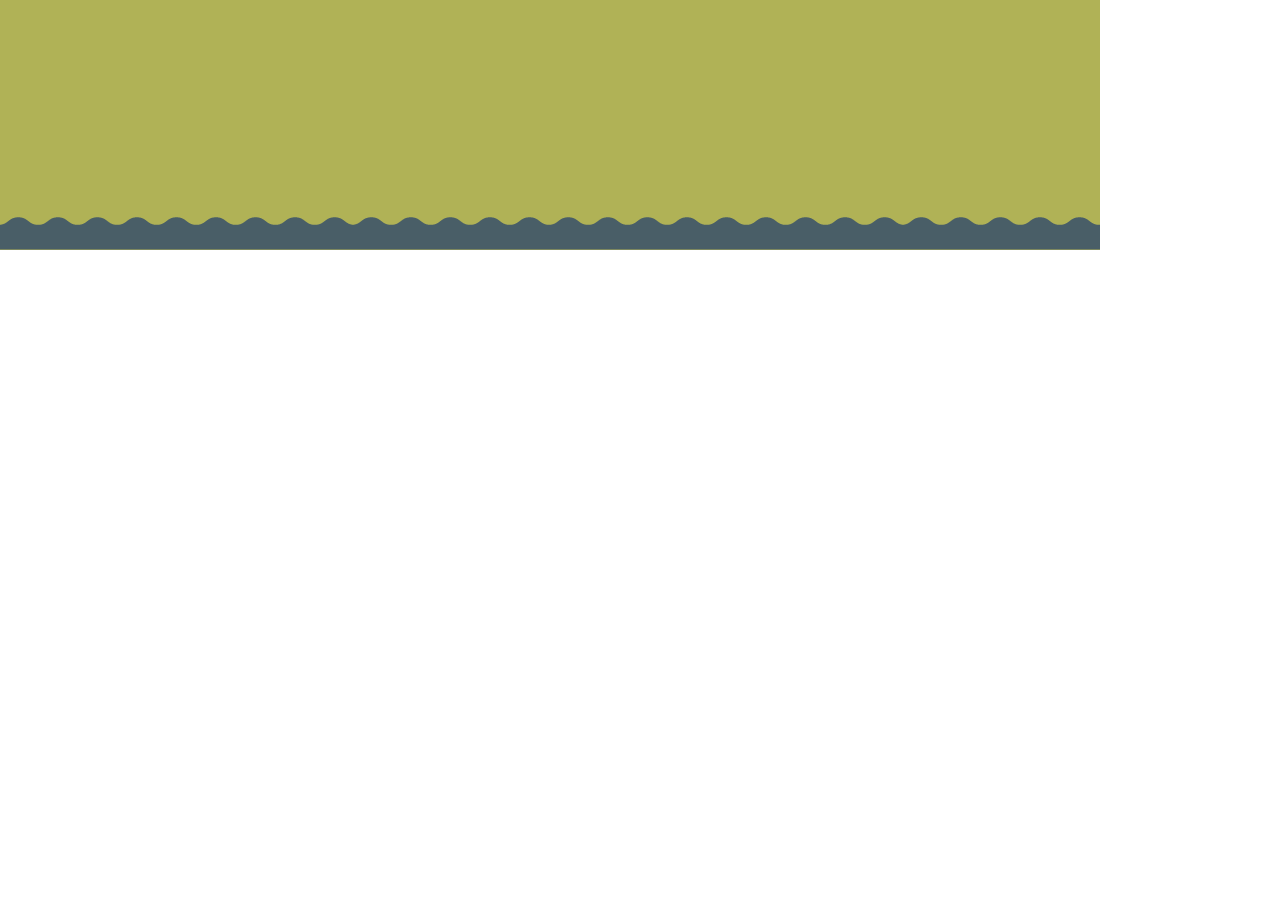
<file: s2m8uf205_mimo/index.html>
<!DOCTYPE html>
<html><head><meta name="GCD" content="YTk3ODQ3ZWZhN2I4NzZmMzBkNTEwYjJla754a2d684fa74db8446ce901e0a085f"/>
  <meta charset="utf-8">
  <meta name="generator" content="Google Web Designer 5.0.3.0130">
  <meta name="template" content="Banner 3.0.0">
  <meta name="environment" content="gwd-genericad">
  <meta name="viewport" content="width=device-width, initial-scale=1.0">
  <style data-exports-type="gwd-page" data-gwd-node="true">.gwd-inactive{visibility:hidden}gwd-page{display:block}</style>
  <style data-exports-type="gwd-pagedeck" data-gwd-node="true">.gwd-pagedeck{position:relative;display:block}.gwd-pagedeck>.gwd-page.transparent{opacity:0}.gwd-pagedeck>.gwd-page{position:absolute;top:0;left:0;-webkit-transition-property:-webkit-transform,opacity;-moz-transition-property:transform,opacity;transition-property:transform,opacity}.gwd-pagedeck>.gwd-page.linear{transition-timing-function:linear}.gwd-pagedeck>.gwd-page.ease-in{transition-timing-function:ease-in}.gwd-pagedeck>.gwd-page.ease-out{transition-timing-function:ease-out}.gwd-pagedeck>.gwd-page.ease{transition-timing-function:ease}.gwd-pagedeck>.gwd-page.ease-in-out{transition-timing-function:ease-in-out}.linear *,.ease-in *,.ease-out *,.ease *,.ease-in-out *{-webkit-transform:translateZ(0);transform:translateZ(0)}</style>
  <style data-exports-type="gwd-image" data-gwd-node="true">gwd-image.scaled-proportionally>div.intermediate-element>img{background-repeat:no-repeat;background-position:center}gwd-image{display:inline-block}gwd-image>div.intermediate-element{width:100%;height:100%}gwd-image>div.intermediate-element>img{display:block;width:100%;height:100%}</style>
  <style type="text/css" id="gwd-lightbox-style">.gwd-lightbox{overflow:hidden}</style>
  <style type="text/css" id="gwd-text-style">p{margin:0px}h1{margin:0px}h2{margin:0px}h3{margin:0px}</style>
  <style type="text/css">html,body{width:100%;height:100%;margin:0px}.gwd-page-container{position:relative;width:100%;height:100%}.gwd-page-content{background-color:transparent;transform:matrix3d(1, 0, 0, 0, 0, 1, 0, 0, 0, 0, 1, 0, 0, 0, 0, 1);-webkit-transform:matrix3d(1, 0, 0, 0, 0, 1, 0, 0, 0, 0, 1, 0, 0, 0, 0, 1);-moz-transform:matrix3d(1, 0, 0, 0, 0, 1, 0, 0, 0, 0, 1, 0, 0, 0, 0, 1);perspective:1400px;-webkit-perspective:1400px;-moz-perspective:1400px;transform-style:preserve-3d;-webkit-transform-style:preserve-3d;-moz-transform-style:preserve-3d;position:absolute}.gwd-page-wrapper{background-color:#fff;position:absolute;transform:translateZ(0);-webkit-transform:translateZ(0);-moz-transform:translateZ(0)}.gwd-page-size{width:1100px;height:250px;margin: 0 auto}.gwd-page-ytue{background-image:none;background-color:#b0b256}.gwd-image-15q3{position:absolute;top:80px;left:537px;width:223px;height:92px}.gwd-image-wi2z{position:absolute;height:33px;left:0px;top:217px;width:550px}.gwd-image-16sq{position:absolute;width:550px;height:33px;left:550px;top:217px}.gwd-div-v2k8{position:absolute;left:-261px;top:124px}.gwd-play-animation [data-gwd-group="rodagirant"] .gwd-gen-u3emgwdanimation{animation:gwd-gen-u3emgwdanimation_gwd-keyframes 1s linear 0s infinite normal forwards;-webkit-animation:gwd-gen-u3emgwdanimation_gwd-keyframes 1s linear 0s infinite normal forwards;-moz-animation:gwd-gen-u3emgwdanimation_gwd-keyframes 1s linear 0s infinite normal forwards}[data-gwd-group="rodagirant"] .gwd-grp-1vew.gwd-image-8tn6{position:absolute;width:40px;height:40px;transform:rotateZ(0deg);-webkit-transform:rotateZ(0deg);-moz-transform:rotateZ(0deg);transform-style:preserve-3d;-webkit-transform-style:preserve-3d;-moz-transform-style:preserve-3d;left:0px;top:0px}[data-gwd-group="rodagirant"]{width:40px;height:40px}@keyframes gwd-gen-u3emgwdanimation_gwd-keyframes{0%{left:0px;top:0px;transform:rotateZ(0deg);-webkit-transform:rotateZ(0deg);-moz-transform:rotateZ(0deg);animation-timing-function:linear;-webkit-animation-timing-function:linear;-moz-animation-timing-function:linear}100%{left:0px;top:0px;transform:rotateZ(360deg);-webkit-transform:rotateZ(360deg);-moz-transform:rotateZ(360deg);animation-timing-function:linear;-webkit-animation-timing-function:linear;-moz-animation-timing-function:linear}}@-webkit-keyframes gwd-gen-u3emgwdanimation_gwd-keyframes{0%{left:0px;top:0px;-webkit-transform:rotateZ(0deg);-webkit-animation-timing-function:linear}100%{left:0px;top:0px;-webkit-transform:rotateZ(360deg);-webkit-animation-timing-function:linear}}@-moz-keyframes gwd-gen-u3emgwdanimation_gwd-keyframes{0%{left:0px;top:0px;-moz-transform:rotateZ(0deg);-moz-animation-timing-function:linear}100%{left:0px;top:0px;-moz-transform:rotateZ(360deg);-moz-animation-timing-function:linear}}[data-gwd-group="coxeblau"] .gwd-grp-nn2e.gwd-image-17pt{position:absolute;width:222px;height:93px;left:0px;top:0px}[data-gwd-group="coxeblau"] .gwd-grp-nn2e.gwd-div-1274{position:absolute;left:31px;top:53px}[data-gwd-group="coxeblau"] .gwd-grp-nn2e.gwd-div-85xh{position:absolute;left:166px;top:53px}[data-gwd-group="coxeblau"]{width:222px;height:93px}@keyframes gwd-gen-7fq8gwdanimation_gwd-keyframes{0%{left:-261px;top:124px;animation-timing-function:linear;-webkit-animation-timing-function:linear;-moz-animation-timing-function:linear}100%{left:1097px;top:124px;animation-timing-function:linear;-webkit-animation-timing-function:linear;-moz-animation-timing-function:linear}}@-webkit-keyframes gwd-gen-7fq8gwdanimation_gwd-keyframes{0%{left:-261px;top:124px;-webkit-animation-timing-function:linear}100%{left:1097px;top:124px;-webkit-animation-timing-function:linear}}@-moz-keyframes gwd-gen-7fq8gwdanimation_gwd-keyframes{0%{left:-261px;top:124px;-moz-animation-timing-function:linear}100%{left:1097px;top:124px;-moz-animation-timing-function:linear}}#page1.gwd-play-animation .gwd-gen-7fq8gwdanimation{animation:gwd-gen-7fq8gwdanimation_gwd-keyframes 3.1s linear 0s infinite normal forwards;-webkit-animation:gwd-gen-7fq8gwdanimation_gwd-keyframes 3.1s linear 0s infinite normal forwards;-moz-animation:gwd-gen-7fq8gwdanimation_gwd-keyframes 3.1s linear 0s infinite normal forwards}.gwd-div-rkm2{position:absolute;top:124px;left:-965px}@keyframes gwd-gen-om55gwdanimation_gwd-keyframes{0%{opacity:1;animation-timing-function:step-end;-webkit-animation-timing-function:step-end;-moz-animation-timing-function:step-end}50%{opacity:0;animation-timing-function:step-end;-webkit-animation-timing-function:step-end;-moz-animation-timing-function:step-end}100%{opacity:1;animation-timing-function:linear;-webkit-animation-timing-function:linear;-moz-animation-timing-function:linear}}@-webkit-keyframes gwd-gen-om55gwdanimation_gwd-keyframes{0%{opacity:1;-webkit-animation-timing-function:step-end}50%{opacity:0;-webkit-animation-timing-function:step-end}100%{opacity:1;-webkit-animation-timing-function:linear}}@-moz-keyframes gwd-gen-om55gwdanimation_gwd-keyframes{0%{opacity:1;-moz-animation-timing-function:step-end}50%{opacity:0;-moz-animation-timing-function:step-end}100%{opacity:1;-moz-animation-timing-function:linear}}.gwd-play-animation [data-gwd-group="intermitent"] .gwd-gen-om55gwdanimation{animation:gwd-gen-om55gwdanimation_gwd-keyframes 1s linear 0s infinite normal forwards;-webkit-animation:gwd-gen-om55gwdanimation_gwd-keyframes 1s linear 0s infinite normal forwards;-moz-animation:gwd-gen-om55gwdanimation_gwd-keyframes 1s linear 0s infinite normal forwards}[data-gwd-group="intermitent"] .gwd-grp-2oyz.gwd-image-1t2q{position:absolute;width:13px;height:15px;opacity:1;left:0px;top:0px}[data-gwd-group="intermitent"]{width:13px;height:15px}[data-gwd-group="cotxerosa"] .gwd-grp-1kk8.gwd-image-fs4w{position:absolute;width:223px;height:92px;left:0px;top:0px}[data-gwd-group="cotxerosa"] .gwd-grp-1kk8.gwd-div-11fk{position:absolute;left:33px;top:52px}[data-gwd-group="cotxerosa"] .gwd-grp-1kk8.gwd-div-lx3h{position:absolute;left:167px;top:52px}[data-gwd-group="cotxerosa"] .gwd-grp-1kk8.gwd-div-196d{position:absolute;left:209px;top:30px}[data-gwd-group="cotxerosa"]{width:222.999px;height:91.9996px}@keyframes gwd-gen-1y8igwdanimation_gwd-keyframes{0%{left:-965px;top:124px;animation-timing-function:linear;-webkit-animation-timing-function:linear;-moz-animation-timing-function:linear}100%{left:1598px;top:124px;animation-timing-function:linear;-webkit-animation-timing-function:linear;-moz-animation-timing-function:linear}}@-webkit-keyframes gwd-gen-1y8igwdanimation_gwd-keyframes{0%{left:-965px;top:124px;-webkit-animation-timing-function:linear}100%{left:1598px;top:124px;-webkit-animation-timing-function:linear}}@-moz-keyframes gwd-gen-1y8igwdanimation_gwd-keyframes{0%{left:-965px;top:124px;-moz-animation-timing-function:linear}100%{left:1598px;top:124px;-moz-animation-timing-function:linear}}#page1.gwd-play-animation .gwd-gen-1y8igwdanimation{animation:gwd-gen-1y8igwdanimation_gwd-keyframes 3.1s linear 0s infinite normal forwards;-webkit-animation:gwd-gen-1y8igwdanimation_gwd-keyframes 3.1s linear 0s infinite normal forwards;-moz-animation:gwd-gen-1y8igwdanimation_gwd-keyframes 3.1s linear 0s infinite normal forwards}</style>
  <script data-source="googbase_min.js" data-version="4" data-exports-type="googbase">(function(){(window.goog=window.goog||{}).inherits=function(a,d){function b(){}b.prototype=d.prototype;a.b=d.prototype;a.prototype=new b;a.prototype.constructor=a;a.a=function(a,b,f){for(var e=Array(arguments.length-2),c=2;c<arguments.length;c++)e[c-2]=arguments[c];return d.prototype[b].apply(a,e)}};}).call(this);
</script>
  <script data-source="gwd_webcomponents_min.js" data-version="6" data-exports-type="gwd_webcomponents">"undefined"==typeof document.register&&(document.register=function(a){return document.registerElement.apply(document,arguments)});document.createElement||(document.createElement=document.constructor.prototype.createElement,document.createElementNS=document.constructor.prototype.createElementNS);
/**
 * @license
 * Copyright (c) 2014 The Polymer Project Authors. All rights reserved.
 * This code may only be used under the BSD style license found at http://polymer.github.io/LICENSE.txt
 * The complete set of authors may be found at http://polymer.github.io/AUTHORS.txt
 * The complete set of contributors may be found at http://polymer.github.io/CONTRIBUTORS.txt
 * Code distributed by Google as part of the polymer project is also
 * subject to an additional IP rights grant found at http://polymer.github.io/PATENTS.txt
 */
// @version 0.7.24-5b70476
"undefined"==typeof WeakMap&&!function(){var e=Object.defineProperty,t=Date.now()%1e9,n=function(){this.name="__st"+(1e9*Math.random()>>>0)+(t++ +"__")};n.prototype={set:function(t,n){var o=t[this.name];return o&&o[0]===t?o[1]=n:e(t,this.name,{value:[t,n],writable:!0}),this},get:function(e){var t;return(t=e[this.name])&&t[0]===e?t[1]:void 0},"delete":function(e){var t=e[this.name];return!(!t||t[0]!==e)&&(t[0]=t[1]=void 0,!0)},has:function(e){var t=e[this.name];return!!t&&t[0]===e}},window.WeakMap=n}(),function(e){function t(e){E.push(e),b||(b=!0,m(o))}function n(e){return window.ShadowDOMPolyfill&&window.ShadowDOMPolyfill.wrapIfNeeded(e)||e}function o(){b=!1;var e=E;E=[],e.sort(function(e,t){return e.uid_-t.uid_});var t=!1;e.forEach(function(e){var n=e.takeRecords();r(e),n.length&&(e.callback_(n,e),t=!0)}),t&&o()}function r(e){e.nodes_.forEach(function(t){var n=v.get(t);n&&n.forEach(function(t){t.observer===e&&t.removeTransientObservers()})})}function i(e,t){for(var n=e;n;n=n.parentNode){var o=v.get(n);if(o)for(var r=0;r<o.length;r++){var i=o[r],a=i.options;if(n===e||a.subtree){var d=t(a);d&&i.enqueue(d)}}}}function a(e){this.callback_=e,this.nodes_=[],this.records_=[],this.uid_=++_}function d(e,t){this.type=e,this.target=t,this.addedNodes=[],this.removedNodes=[],this.previousSibling=null,this.nextSibling=null,this.attributeName=null,this.attributeNamespace=null,this.oldValue=null}function s(e){var t=new d(e.type,e.target);return t.addedNodes=e.addedNodes.slice(),t.removedNodes=e.removedNodes.slice(),t.previousSibling=e.previousSibling,t.nextSibling=e.nextSibling,t.attributeName=e.attributeName,t.attributeNamespace=e.attributeNamespace,t.oldValue=e.oldValue,t}function u(e,t){return y=new d(e,t)}function c(e){return N?N:(N=s(y),N.oldValue=e,N)}function l(){y=N=void 0}function f(e){return e===N||e===y}function p(e,t){return e===t?e:N&&f(e)?N:null}function w(e,t,n){this.observer=e,this.target=t,this.options=n,this.transientObservedNodes=[]}if(!e.JsMutationObserver){var m,v=new WeakMap;if(/Trident|Edge/.test(navigator.userAgent))m=setTimeout;else if(window.setImmediate)m=window.setImmediate;else{var h=[],g=String(Math.random());window.addEventListener("message",function(e){if(e.data===g){var t=h;h=[],t.forEach(function(e){e()})}}),m=function(e){h.push(e),window.postMessage(g,"*")}}var b=!1,E=[],_=0;a.prototype={observe:function(e,t){if(e=n(e),!t.childList&&!t.attributes&&!t.characterData||t.attributeOldValue&&!t.attributes||t.attributeFilter&&t.attributeFilter.length&&!t.attributes||t.characterDataOldValue&&!t.characterData)throw new SyntaxError;var o=v.get(e);o||v.set(e,o=[]);for(var r,i=0;i<o.length;i++)if(o[i].observer===this){r=o[i],r.removeListeners(),r.options=t;break}r||(r=new w(this,e,t),o.push(r),this.nodes_.push(e)),r.addListeners()},disconnect:function(){this.nodes_.forEach(function(e){for(var t=v.get(e),n=0;n<t.length;n++){var o=t[n];if(o.observer===this){o.removeListeners(),t.splice(n,1);break}}},this),this.records_=[]},takeRecords:function(){var e=this.records_;return this.records_=[],e}};var y,N;w.prototype={enqueue:function(e){var n=this.observer.records_,o=n.length;if(n.length>0){var r=n[o-1],i=p(r,e);if(i)return void(n[o-1]=i)}else t(this.observer);n[o]=e},addListeners:function(){this.addListeners_(this.target)},addListeners_:function(e){var t=this.options;t.attributes&&e.addEventListener("DOMAttrModified",this,!0),t.characterData&&e.addEventListener("DOMCharacterDataModified",this,!0),t.childList&&e.addEventListener("DOMNodeInserted",this,!0),(t.childList||t.subtree)&&e.addEventListener("DOMNodeRemoved",this,!0)},removeListeners:function(){this.removeListeners_(this.target)},removeListeners_:function(e){var t=this.options;t.attributes&&e.removeEventListener("DOMAttrModified",this,!0),t.characterData&&e.removeEventListener("DOMCharacterDataModified",this,!0),t.childList&&e.removeEventListener("DOMNodeInserted",this,!0),(t.childList||t.subtree)&&e.removeEventListener("DOMNodeRemoved",this,!0)},addTransientObserver:function(e){if(e!==this.target){this.addListeners_(e),this.transientObservedNodes.push(e);var t=v.get(e);t||v.set(e,t=[]),t.push(this)}},removeTransientObservers:function(){var e=this.transientObservedNodes;this.transientObservedNodes=[],e.forEach(function(e){this.removeListeners_(e);for(var t=v.get(e),n=0;n<t.length;n++)if(t[n]===this){t.splice(n,1);break}},this)},handleEvent:function(e){switch(e.stopImmediatePropagation(),e.type){case"DOMAttrModified":var t=e.attrName,n=e.relatedNode.namespaceURI,o=e.target,r=new u("attributes",o);r.attributeName=t,r.attributeNamespace=n;var a=e.attrChange===MutationEvent.ADDITION?null:e.prevValue;i(o,function(e){if(e.attributes&&(!e.attributeFilter||!e.attributeFilter.length||e.attributeFilter.indexOf(t)!==-1||e.attributeFilter.indexOf(n)!==-1))return e.attributeOldValue?c(a):r});break;case"DOMCharacterDataModified":var o=e.target,r=u("characterData",o),a=e.prevValue;i(o,function(e){if(e.characterData)return e.characterDataOldValue?c(a):r});break;case"DOMNodeRemoved":this.addTransientObserver(e.target);case"DOMNodeInserted":var d,s,f=e.target;"DOMNodeInserted"===e.type?(d=[f],s=[]):(d=[],s=[f]);var p=f.previousSibling,w=f.nextSibling,r=u("childList",e.target.parentNode);r.addedNodes=d,r.removedNodes=s,r.previousSibling=p,r.nextSibling=w,i(e.relatedNode,function(e){if(e.childList)return r})}l()}},e.JsMutationObserver=a,e.MutationObserver||(e.MutationObserver=a,a._isPolyfilled=!0)}}(self),function(e){"use strict";if(!window.performance||!window.performance.now){var t=Date.now();window.performance={now:function(){return Date.now()-t}}}window.requestAnimationFrame||(window.requestAnimationFrame=function(){var e=window.webkitRequestAnimationFrame||window.mozRequestAnimationFrame;return e?function(t){return e(function(){t(performance.now())})}:function(e){return window.setTimeout(e,1e3/60)}}()),window.cancelAnimationFrame||(window.cancelAnimationFrame=function(){return window.webkitCancelAnimationFrame||window.mozCancelAnimationFrame||function(e){clearTimeout(e)}}());var n=function(){var e=document.createEvent("Event");return e.initEvent("foo",!0,!0),e.preventDefault(),e.defaultPrevented}();if(!n){var o=Event.prototype.preventDefault;Event.prototype.preventDefault=function(){this.cancelable&&(o.call(this),Object.defineProperty(this,"defaultPrevented",{get:function(){return!0},configurable:!0}))}}var r=/Trident/.test(navigator.userAgent);if((!window.CustomEvent||r&&"function"!=typeof window.CustomEvent)&&(window.CustomEvent=function(e,t){t=t||{};var n=document.createEvent("CustomEvent");return n.initCustomEvent(e,Boolean(t.bubbles),Boolean(t.cancelable),t.detail),n},window.CustomEvent.prototype=window.Event.prototype),!window.Event||r&&"function"!=typeof window.Event){var i=window.Event;window.Event=function(e,t){t=t||{};var n=document.createEvent("Event");return n.initEvent(e,Boolean(t.bubbles),Boolean(t.cancelable)),n},window.Event.prototype=i.prototype}}(window.WebComponents),window.CustomElements=window.CustomElements||{flags:{}},function(e){var t=e.flags,n=[],o=function(e){n.push(e)},r=function(){n.forEach(function(t){t(e)})};e.addModule=o,e.initializeModules=r,e.hasNative=Boolean(document.registerElement),e.isIE=/Trident/.test(navigator.userAgent),e.useNative=!t.register&&e.hasNative&&!window.ShadowDOMPolyfill&&(!window.HTMLImports||window.HTMLImports.useNative)}(window.CustomElements),window.CustomElements.addModule(function(e){function t(e,t){n(e,function(e){return!!t(e)||void o(e,t)}),o(e,t)}function n(e,t,o){var r=e.firstElementChild;if(!r)for(r=e.firstChild;r&&r.nodeType!==Node.ELEMENT_NODE;)r=r.nextSibling;for(;r;)t(r,o)!==!0&&n(r,t,o),r=r.nextElementSibling;return null}function o(e,n){for(var o=e.shadowRoot;o;)t(o,n),o=o.olderShadowRoot}function r(e,t){i(e,t,[])}function i(e,t,n){if(e=window.wrap(e),!(n.indexOf(e)>=0)){n.push(e);for(var o,r=e.querySelectorAll("link[rel="+a+"]"),d=0,s=r.length;d<s&&(o=r[d]);d++)o["import"]&&i(o["import"],t,n);t(e)}}var a=window.HTMLImports?window.HTMLImports.IMPORT_LINK_TYPE:"none";e.forDocumentTree=r,e.forSubtree=t}),window.CustomElements.addModule(function(e){function t(e,t){return n(e,t)||o(e,t)}function n(t,n){return!!e.upgrade(t,n)||void(n&&a(t))}function o(e,t){b(e,function(e){if(n(e,t))return!0})}function r(e){N.push(e),y||(y=!0,setTimeout(i))}function i(){y=!1;for(var e,t=N,n=0,o=t.length;n<o&&(e=t[n]);n++)e();N=[]}function a(e){_?r(function(){d(e)}):d(e)}function d(e){e.__upgraded__&&!e.__attached&&(e.__attached=!0,e.attachedCallback&&e.attachedCallback())}function s(e){u(e),b(e,function(e){u(e)})}function u(e){_?r(function(){c(e)}):c(e)}function c(e){e.__upgraded__&&e.__attached&&(e.__attached=!1,e.detachedCallback&&e.detachedCallback())}function l(e){for(var t=e,n=window.wrap(document);t;){if(t==n)return!0;t=t.parentNode||t.nodeType===Node.DOCUMENT_FRAGMENT_NODE&&t.host}}function f(e){if(e.shadowRoot&&!e.shadowRoot.__watched){g.dom&&console.log("watching shadow-root for: ",e.localName);for(var t=e.shadowRoot;t;)m(t),t=t.olderShadowRoot}}function p(e,n){if(g.dom){var o=n[0];if(o&&"childList"===o.type&&o.addedNodes&&o.addedNodes){for(var r=o.addedNodes[0];r&&r!==document&&!r.host;)r=r.parentNode;var i=r&&(r.URL||r._URL||r.host&&r.host.localName)||"";i=i.split("/?").shift().split("/").pop()}console.group("mutations (%d) [%s]",n.length,i||"")}var a=l(e);n.forEach(function(e){"childList"===e.type&&(M(e.addedNodes,function(e){e.localName&&t(e,a)}),M(e.removedNodes,function(e){e.localName&&s(e)}))}),g.dom&&console.groupEnd()}function w(e){for(e=window.wrap(e),e||(e=window.wrap(document));e.parentNode;)e=e.parentNode;var t=e.__observer;t&&(p(e,t.takeRecords()),i())}function m(e){if(!e.__observer){var t=new MutationObserver(p.bind(this,e));t.observe(e,{childList:!0,subtree:!0}),e.__observer=t}}function v(e){e=window.wrap(e),g.dom&&console.group("upgradeDocument: ",e.baseURI.split("/").pop());var n=e===window.wrap(document);t(e,n),m(e),g.dom&&console.groupEnd()}function h(e){E(e,v)}var g=e.flags,b=e.forSubtree,E=e.forDocumentTree,_=window.MutationObserver._isPolyfilled&&g["throttle-attached"];e.hasPolyfillMutations=_,e.hasThrottledAttached=_;var y=!1,N=[],M=Array.prototype.forEach.call.bind(Array.prototype.forEach),O=Element.prototype.createShadowRoot;O&&(Element.prototype.createShadowRoot=function(){var e=O.call(this);return window.CustomElements.watchShadow(this),e}),e.watchShadow=f,e.upgradeDocumentTree=h,e.upgradeDocument=v,e.upgradeSubtree=o,e.upgradeAll=t,e.attached=a,e.takeRecords=w}),window.CustomElements.addModule(function(e){function t(t,o){if("template"===t.localName&&window.HTMLTemplateElement&&HTMLTemplateElement.decorate&&HTMLTemplateElement.decorate(t),!t.__upgraded__&&t.nodeType===Node.ELEMENT_NODE){var r=t.getAttribute("is"),i=e.getRegisteredDefinition(t.localName)||e.getRegisteredDefinition(r);if(i&&(r&&i.tag==t.localName||!r&&!i["extends"]))return n(t,i,o)}}function n(t,n,r){return a.upgrade&&console.group("upgrade:",t.localName),n.is&&t.setAttribute("is",n.is),o(t,n),t.__upgraded__=!0,i(t),r&&e.attached(t),e.upgradeSubtree(t,r),a.upgrade&&console.groupEnd(),t}function o(e,t){Object.__proto__?e.__proto__=t.prototype:(r(e,t.prototype,t["native"]),e.__proto__=t.prototype)}function r(e,t,n){for(var o={},r=t;r!==n&&r!==HTMLElement.prototype;){for(var i,a=Object.getOwnPropertyNames(r),d=0;i=a[d];d++)o[i]||(Object.defineProperty(e,i,Object.getOwnPropertyDescriptor(r,i)),o[i]=1);r=Object.getPrototypeOf(r)}}function i(e){e.createdCallback&&e.createdCallback()}var a=e.flags;e.upgrade=t,e.upgradeWithDefinition=n,e.implementPrototype=o}),window.CustomElements.addModule(function(e){function t(t,o){var s=o||{};if(!t)throw new Error("document.registerElement: first argument `name` must not be empty");if(t.indexOf("-")<0)throw new Error("document.registerElement: first argument ('name') must contain a dash ('-'). Argument provided was '"+String(t)+"'.");if(r(t))throw new Error("Failed to execute 'registerElement' on 'Document': Registration failed for type '"+String(t)+"'. The type name is invalid.");if(u(t))throw new Error("DuplicateDefinitionError: a type with name '"+String(t)+"' is already registered");return s.prototype||(s.prototype=Object.create(HTMLElement.prototype)),s.__name=t.toLowerCase(),s["extends"]&&(s["extends"]=s["extends"].toLowerCase()),s.lifecycle=s.lifecycle||{},s.ancestry=i(s["extends"]),a(s),d(s),n(s.prototype),c(s.__name,s),s.ctor=l(s),s.ctor.prototype=s.prototype,s.prototype.constructor=s.ctor,e.ready&&v(document),s.ctor}function n(e){if(!e.setAttribute._polyfilled){var t=e.setAttribute;e.setAttribute=function(e,n){o.call(this,e,n,t)};var n=e.removeAttribute;e.removeAttribute=function(e){o.call(this,e,null,n)},e.setAttribute._polyfilled=!0}}function o(e,t,n){e=e.toLowerCase();var o=this.getAttribute(e);n.apply(this,arguments);var r=this.getAttribute(e);this.attributeChangedCallback&&r!==o&&this.attributeChangedCallback(e,o,r)}function r(e){for(var t=0;t<_.length;t++)if(e===_[t])return!0}function i(e){var t=u(e);return t?i(t["extends"]).concat([t]):[]}function a(e){for(var t,n=e["extends"],o=0;t=e.ancestry[o];o++)n=t.is&&t.tag;e.tag=n||e.__name,n&&(e.is=e.__name)}function d(e){if(!Object.__proto__){var t=HTMLElement.prototype;if(e.is){var n=document.createElement(e.tag);t=Object.getPrototypeOf(n)}for(var o,r=e.prototype,i=!1;r;)r==t&&(i=!0),o=Object.getPrototypeOf(r),o&&(r.__proto__=o),r=o;i||console.warn(e.tag+" prototype not found in prototype chain for "+e.is),e["native"]=t}}function s(e){return g(M(e.tag),e)}function u(e){if(e)return y[e.toLowerCase()]}function c(e,t){y[e]=t}function l(e){return function(){return s(e)}}function f(e,t,n){return e===N?p(t,n):O(e,t)}function p(e,t){e&&(e=e.toLowerCase()),t&&(t=t.toLowerCase());var n=u(t||e);if(n){if(e==n.tag&&t==n.is)return new n.ctor;if(!t&&!n.is)return new n.ctor}var o;return t?(o=p(e),o.setAttribute("is",t),o):(o=M(e),e.indexOf("-")>=0&&b(o,HTMLElement),o)}function w(e,t){var n=e[t];e[t]=function(){var e=n.apply(this,arguments);return h(e),e}}var m,v=(e.isIE,e.upgradeDocumentTree),h=e.upgradeAll,g=e.upgradeWithDefinition,b=e.implementPrototype,E=e.useNative,_=["annotation-xml","color-profile","font-face","font-face-src","font-face-uri","font-face-format","font-face-name","missing-glyph"],y={},N="http://www.w3.org/1999/xhtml",M=document.createElement.bind(document),O=document.createElementNS.bind(document);m=Object.__proto__||E?function(e,t){return e instanceof t}:function(e,t){if(e instanceof t)return!0;for(var n=e;n;){if(n===t.prototype)return!0;n=n.__proto__}return!1},w(Node.prototype,"cloneNode"),w(document,"importNode"),document.registerElement=t,document.createElement=p,document.createElementNS=f,e.registry=y,e["instanceof"]=m,e.reservedTagList=_,e.getRegisteredDefinition=u,document.register=document.registerElement}),function(e){function t(){i(window.wrap(document)),window.CustomElements.ready=!0;window.requestAnimationFrame||function(e){setTimeout(e,16)};setTimeout(function(){window.CustomElements.readyTime=Date.now(),window.HTMLImports&&(window.CustomElements.elapsed=window.CustomElements.readyTime-window.HTMLImports.readyTime),document.dispatchEvent(new CustomEvent("WebComponentsReady",{bubbles:!0}))})}var n=e.useNative,o=e.initializeModules;e.isIE;if(n){var r=function(){};e.watchShadow=r,e.upgrade=r,e.upgradeAll=r,e.upgradeDocumentTree=r,e.upgradeSubtree=r,e.takeRecords=r,e["instanceof"]=function(e,t){return e instanceof t}}else o();var i=e.upgradeDocumentTree,a=e.upgradeDocument;if(window.wrap||(window.ShadowDOMPolyfill?(window.wrap=window.ShadowDOMPolyfill.wrapIfNeeded,window.unwrap=window.ShadowDOMPolyfill.unwrapIfNeeded):window.wrap=window.unwrap=function(e){return e}),window.HTMLImports&&(window.HTMLImports.__importsParsingHook=function(e){e["import"]&&a(wrap(e["import"]))}),"complete"===document.readyState||e.flags.eager)t();else if("interactive"!==document.readyState||window.attachEvent||window.HTMLImports&&!window.HTMLImports.ready){var d=window.HTMLImports&&!window.HTMLImports.ready?"HTMLImportsLoaded":"DOMContentLoaded";window.addEventListener(d,t)}else t()}(window.CustomElements);</script>
  <script data-source="gwdpage_min.js" data-version="12" data-exports-type="gwd-page">(function(){'use strict';var c;var d=function(a,f){var b=document.createEvent("Event");b.initEvent(a,!0,!0);f.dispatchEvent(b)};var e=function(){};goog.inherits(e,HTMLElement);c=e.prototype;c.createdCallback=function(){this.h=this.i.bind(this);this.a=[];this.g=this.b=this.f=!1;var a=parseInt(this.getAttribute("data-gwd-width"),10)||this.clientWidth;this.j=(parseInt(this.getAttribute("data-gwd-height"),10)||this.clientHeight)>=a;this.c=!1};
c.attachedCallback=function(){this.addEventListener("ready",this.h,!1);setTimeout(function(){this.a=Array.prototype.slice.call(this.querySelectorAll("*")).filter(function(a){return"function"!=typeof a.gwdLoad||"function"!=typeof a.gwdIsLoaded||a.gwdIsLoaded()?!1:!0},this);this.g=!0;0<this.a.length?(this.style.visibility="hidden",this.f=!1):g(this);this.b=!0;d("attached",this)}.bind(this),0)};
c.detachedCallback=function(){this.removeEventListener("ready",this.h,!1);this.classList.remove("gwd-play-animation");d("detached",this)};c.gwdActivate=function(){this.classList.remove("gwd-inactive");Array.prototype.slice.call(this.querySelectorAll("*")).forEach(function(a){"function"==typeof a.gwdActivate&&"function"==typeof a.gwdIsActive&&0==a.gwdIsActive()&&a.gwdActivate()});this.c=!0;this.b?this.b=!1:d("attached",this);d("pageactivated",this)};
c.gwdDeactivate=function(){this.classList.add("gwd-inactive");this.classList.remove("gwd-play-animation");var a=Array.prototype.slice.call(this.querySelectorAll("*"));a.push(this);for(var f=0;f<a.length;f++){var b=a[f];if(b.classList&&(b.classList.remove("gwd-pause-animation"),b.hasAttribute("data-gwd-current-label"))){var h=b.getAttribute("data-gwd-current-label");b.classList.remove(h);b.removeAttribute("data-gwd-current-label")}delete b.gwdGotoCounters;b!=this&&"function"==typeof b.gwdDeactivate&&
"function"==typeof b.gwdIsActive&&1==b.gwdIsActive()&&b.gwdDeactivate()}this.c=!1;d("pagedeactivated",this);d("detached",this)};c.gwdIsActive=function(){return this.c};c.gwdIsLoaded=function(){return this.g&&0==this.a.length};c.gwdLoad=function(){if(this.gwdIsLoaded())g(this);else for(var a=this.a.length-1;0<=a;a--)this.a[a].gwdLoad()};c.i=function(a){a=this.a.indexOf(a.target);0<=a&&(this.a.splice(a,1),0==this.a.length&&g(this))};
var g=function(a){a.style.visibility="";a.f||(d("ready",a),d("pageload",a));a.f=!0};e.prototype.gwdPresent=function(){d("pagepresenting",this);this.classList.add("gwd-play-animation")};e.prototype.isPortrait=function(){return this.j};e.prototype.attributeChangedCallback=function(){};document.registerElement("gwd-page",{prototype:e.prototype});}).call(this);
</script>
  <script data-source="gwdpagedeck_min.js" data-version="11" data-exports-type="gwd-pagedeck">(function(){'use strict';var g;var l=["-ms-","-moz-","-webkit-",""],m=function(a,c){for(var b,d,e=0;e<l.length;++e)b=l[e]+"transition-duration",d=""+c,a.style.setProperty(b,d)};function n(a,c,b,d,e,h,f){this.j=a;this.f=c;this.w=b;a=d||"none";this.l=e="none"===a?0:e||1E3;this.g=h||"linear";this.i=[];if(e){h=f||"top";if(f=this.j){f.classList.add("gwd-page");f.classList.add("center");f="center";if("push"==a)switch(h){case "top":f="top";break;case "bottom":f="bottom";break;case "left":f="left";break;case "right":f="right"}this.i.push(f);"fade"==a&&this.i.push("transparent")}f=this.f;e="center";if("none"!=a&&"fade"!=a)switch(h){case "top":e="bottom";break;case "bottom":e="top";
break;case "left":e="right";break;case "right":e="left"}f.classList.add(e);f.classList.add("gwd-page");"fade"==a&&f.classList.add("transparent")}}n.prototype.start=function(){if(this.l){var a=this.j,c=this.f;p(c,this.J.bind(this));a&&(m(a,this.l+"ms"),a.classList.add(this.g));m(c,this.l+"ms");c.classList.add(this.g);c.setAttribute("gwd-reflow",c.offsetWidth);if(a)for(var b=0;b<this.i.length;++b)a.classList.add(this.i[b]);q(c)}else this.w()};
var r=function(a,c,b,d){b="transform: matrix3d(1,0,0,0,0,1,0,0,0,0,1,0,"+b+","+d+",0,1);";return a+"."+c+"{-webkit-"+b+"-moz-"+b+"-ms-"+b+b+"}"},t="center top bottom left right transparent".split(" "),q=function(a){t.forEach(function(c){a.classList.remove(c)})},p=function(a,c){var b=function(){a.removeEventListener("webkitTransitionEnd",b);a.removeEventListener("transitionend",b);c()};a.addEventListener("webkitTransitionEnd",b);a.addEventListener("transitionend",b)};
n.prototype.J=function(){var a=this.j;a&&(q(a),m(a,0),a.classList.remove(this.g));m(this.f,0);this.f.classList.remove(this.g);this.w()};var u=function(a,c,b){if(b){var d=document.createEvent("CustomEvent");d.initCustomEvent(a,!0,!0,b)}else d=document.createEvent("Event"),d.initEvent(a,!0,!0);c.dispatchEvent(d)},w=function(a,c){var b=function(d){a.removeEventListener("attached",b);c(d)};a.addEventListener("attached",b)};var x=function(){};goog.inherits(x,HTMLElement);x.prototype.createdCallback=function(){window.addEventListener("WebComponentsReady",this.I.bind(this),!1);this.u=this.h.bind(this,"shake");this.v=this.h.bind(this,"tilt");this.s=this.h.bind(this,"rotatetoportrait");this.o=this.h.bind(this,"rotatetolandscape");this.a=[];this.A=this.H.bind(this);this.D=this.F.bind(this);this.c=this.B=null;this.b=-1;this.m=!1;this.classList.add("gwd-pagedeck");Object.defineProperty(this,"currentIndex",{enumerable:!0,get:this.G.bind(this)})};
x.prototype.I=function(){this.a=Array.prototype.slice.call(this.querySelectorAll("gwd-page"));this.a.forEach(function(a){a.classList.add("gwd-page")});for(u("beforepagesdetached",this,{pages:this.a.slice()});this.firstChild;)this.removeChild(this.firstChild);-1==this.b&&void 0!==this.C&&this.goToPage(this.C)};
x.prototype.attachedCallback=function(){if(!this.B){var a=this.id;var c=this.offsetWidth;var b=this.offsetHeight;a=(a&&"#")+a+".gwd-pagedeck > .gwd-page";c=r(a,"center",0,0)+r(a,"top",0,b)+r(a,"bottom",0,-b)+r(a,"left",c,0)+r(a,"right",-c,0);b=document.createElement("style");void 0!==b.cssText?b.cssText=c:(b.type="text/css",b.innerText=c);document.head.appendChild(b);this.B=b}this.addEventListener("pageload",this.A,!1);document.body.addEventListener("shake",this.u,!0);document.body.addEventListener("tilt",
this.v,!0);document.body.addEventListener("rotatetoportrait",this.s,!0);document.body.addEventListener("rotatetolandscape",this.o,!0)};x.prototype.detachedCallback=function(){this.removeEventListener("pageload",this.A,!1);document.body&&(document.body.removeEventListener("shake",this.u,!0),document.body.removeEventListener("tilt",this.v,!0),document.body.removeEventListener("rotatetoportrait",this.s,!0),document.body.removeEventListener("rotatetolandscape",this.o,!0))};
var z=function(a,c,b,d,e,h){if(!(a.b==c||0>c||c>a.a.length-1||a.c)){var f=a.a[a.b],k=a.a[c];a.b=c;a.c=new n(f,k,a.D,b,d,e,h);var v=k.gwdLoad&&!k.gwdIsLoaded();a.m=v;w(k,function(){k.gwdActivate();v?k.gwdLoad():y(this)}.bind(a));a.appendChild(k)}};x.prototype.H=function(a){this.m&&a.target.parentNode==this&&(y(this),this.m=!1)};var y=function(a){u("pagetransitionstart",a);a.c.start()};g=x.prototype;
g.F=function(){if(this.c){var a=this.c.j,c=this.c.f;this.c=null;u("pagetransitionend",this,{outgoingPage:a?a:null,incomingPage:c});a&&a.gwdDeactivate();c.gwdPresent()}};g.findPageIndexByAttributeValue=function(a,c){for(var b=this.a.length,d,e=0;e<b;e++)if(d=this.a[e],"boolean"==typeof c){if(d.hasAttribute(a))return e}else if(d.getAttribute(a)==c)return e;return-1};g.goToNextPage=function(a,c,b,d,e){var h=this.b,f=h+1;f>=this.a.length&&(f=a?0:h);z(this,f,c,b,d,e)};
g.goToPreviousPage=function(a,c,b,d,e){var h=this.b,f=this.a.length,k=h-1;0>k&&(k=a?f-1:h);z(this,k,c,b,d,e)};g.goToPage=function(a,c,b,d,e){this.a.length?(a="number"==typeof a?a:this.findPageIndexByAttributeValue("id",a),0<=a&&z(this,a,c,b,d,e)):this.C=a};g.G=function(){return 0<=this.b?this.b:void 0};g.getPages=function(){return this.a};g.getPage=function(a){if("number"!=typeof a){if(!a)return null;a=this.findPageIndexByAttributeValue("id",a)}return 0>a||a>this.a.length-1?null:this.a[a]};
g.getCurrentPage=function(){return this.getPage(this.b)};g.getDefaultPage=function(){var a=this.getAttribute("default-page");return a?this.getPage(this.findPageIndexByAttributeValue("id",a)):this.getPage(0)};g.getOrientationSpecificPage=function(a,c){c=this.getPage(c);var b=c.getAttribute("alt-orientation-page");if(!b)return c;var d=c.isPortrait();a=1==a;b=this.getPage(b);return a==d?c:b};g.h=function(a,c){if(c.target==document.body){var b=this.getPage(this.b);u(a,b,c.detail)}};
g.getElementById=function(a){for(var c=this.a.length,b=0;b<c;b++){var d=this.a[b].querySelector("#"+a);if(d)return d}return null};g.getElementsBySelector=function(a){for(var c=this.a.length,b=[],d=0;d<c;d++){var e=this.a[d].querySelectorAll(a);e&&(b=b.concat(Array.prototype.slice.call(e)))}return b};g.attributeChangedCallback=function(){};document.registerElement("gwd-pagedeck",{prototype:x.prototype});}).call(this);
</script>
  <script data-source="gwdgenericad_min.js" data-version="5" data-exports-type="gwd-genericad">(function(){'use strict';var b;var d=function(){};goog.inherits(d,HTMLElement);b=d.prototype;b.createdCallback=function(){document.body.style.opacity="0";this.c=this.f.bind(this);this.b=this.a=null};b.attachedCallback=function(){this.a=this.querySelector("gwd-pagedeck")||this.querySelector("[is=gwd-pagedeck]");window.addEventListener("resize",this.c,!1)};b.detachedCallback=function(){window.removeEventListener("resize",this.c,!1)};
b.initAd=function(){document.body.style.opacity="";var a=document.createEvent("Event");a.initEvent("adinitialized",!0,!0);this.dispatchEvent(a);this.goToPage()};b.goToPage=function(a,c,e,f,g){this.a.getPage(this.a.currentIndex);if(a=a?this.a.getPage(a):this.a.getDefaultPage())a=this.a.getOrientationSpecificPage(window.innerHeight>=window.innerWidth?1:2,a.id),c?this.a.goToPage(a.id,c,e,f,g):this.a.goToPage(a.id)};
b.f=function(){var a=window.innerHeight>=window.innerWidth?1:2;this.b!=a&&(this.b=a,(a=this.a.getPage(this.a.currentIndex))&&this.goToPage(a.id))};b.exit=function(a,c,e){window.open(a,"_newtab");c&&this.goToPage(e)};b.attributeChangedCallback=function(){};document.registerElement("gwd-genericad",{prototype:d.prototype});}).call(this);
</script>
  <script data-source="gwdimage_min.js" data-version="12" data-exports-type="gwd-image">(function(){'use strict';var c=function(a){return"gwd-page"==a.tagName.toLowerCase()||"gwd-page"==a.getAttribute("is")},f=function(a){if(c(a))return a;for(;a&&9!=a.nodeType;)if((a=a.parentElement)&&c(a))return a;return null},g=function(a,b,d){var e=e||b;a.hasAttribute(b)?(a=a.getAttribute(b),d.setAttribute(e,a)):d.removeAttribute(e)};var h=["height","width","alt"];var k=function(){};goog.inherits(k,HTMLElement);
k.prototype.createdCallback=function(){for(var a;a=this.firstChild;)this.removeChild(a);this.a=document.createElement("img");this.g=this.h.bind(this);this.b=0;this.c=this.f=-1;Object.defineProperty(this,"nativeElement",{enumerable:!0,get:function(){return this.a}});Object.defineProperty(this,"assetWidth",{enumerable:!0,get:function(){return this.f}});Object.defineProperty(this,"assetHeight",{enumerable:!0,get:function(){return this.c}});Object.defineProperty(this,"naturalWidth",{enumerable:!0,get:function(){return this.a.naturalWidth}});
Object.defineProperty(this,"naturalHeight",{enumerable:!0,get:function(){return this.a.naturalHeight}});Object.defineProperty(this,"height",{enumerable:!0,get:function(){return this.a.height},set:function(a){this.a.height=a}});Object.defineProperty(this,"width",{enumerable:!0,get:function(){return this.a.width},set:function(a){this.a.width=a}});Object.defineProperty(this,"alt",{enumerable:!0,get:function(){return this.a.alt},set:function(a){this.a.alt=a}});Object.defineProperty(this,"src",{enumerable:!0,
get:function(){return this.a.src}});a=document.createElement("div");a.classList.add("intermediate-element");a.appendChild(this.a);this.appendChild(a);if(a=this.getAttribute("src"))this.setAttribute("source",a),this.removeAttribute("src");this.a.addEventListener("load",this.g,!1);this.a.addEventListener("error",this.g,!1);for(a=0;a<h.length;a++)g(this,h[a],this.a)};
k.prototype.attachedCallback=function(){if("function"==typeof this.gwdLoad&&"function"==typeof this.gwdIsLoaded&&!this.gwdIsLoaded()){var a=f(this),b=a&&"function"==typeof a.gwdIsLoaded;(!a||b&&a.gwdIsLoaded())&&this.gwdLoad()}};k.prototype.gwdIsLoaded=function(){return 2==this.b||3==this.b};k.prototype.gwdLoad=function(){this.b=1;this.c=this.f=-1;var a=this.getAttribute("source")||"[data-uri]";this.a.setAttribute("src",a)};
k.prototype.h=function(a){2!=this.b&&(a&&"error"==a.type?(this.b=3,this.c=this.f=-1,this.a.style.backgroundImage=""):(-1!=this.f&&-1!=this.c||!this.getAttribute("source")||(this.f=this.naturalWidth,this.c=this.naturalHeight),this.b=2),l(this),m(this),a=document.createEvent("Event"),a.initEvent("ready",!0,!0),this.dispatchEvent(a))};
var m=function(a){if(2==a.b){var b=a.getAttribute("source"),d=a.getAttribute("scaling")||"stretch";"stretch"==d?(a.classList.remove("scaled-proportionally"),a.a.style.backgroundImage="",a=a.a,b=b||"[data-uri]",b!=a.getAttribute("src")&&a.setAttribute("src",b)):(a.classList.add("scaled-proportionally"),a.a.style.backgroundImage=b?"url("+JSON.stringify(b)+")":"",a.a.style.backgroundSize="none"!=d?d:"auto",b=a.a,"[data-uri]"!=
b.getAttribute("src")&&b.setAttribute("src","[data-uri]"))}},l=function(a){var b=a.getAttribute("alignment")||"center";a.a.style.backgroundPosition=b};k.prototype.attributeChangedCallback=function(a){"source"==a?0!==this.b&&this.gwdLoad():"scaling"==a?m(this):"alignment"==a?l(this):"alt"==a&&g(this,a,this.a)};document.registerElement("gwd-image",{prototype:k.prototype});}).call(this);
</script>

  <script type="text/javascript" gwd-gwdid-version="1.0">(function(){var c;var f=function(a){this.c="";this.a=[];this.b="";a&&("string"==typeof a?this.h(a):this.g(a))};c=f.prototype;c.i=function(a){for(var b=this.c==a.c&&this.b==a.b&&this.a.length==a.a.length,d=0;b&&d<this.a.length;d++)b=this.a[d]==a.a[d];return b};c.u=function(){return""==this.f()};c.clear=function(){this.c="";this.a=[];this.b=""};
c.g=function(a){this.clear();if(!a)return!1;var b=a.getAttribute("data-gwd-group-def")||"",d=b?[]:[a];for(a=a.parentElement;a&&!b;)a.hasAttribute("data-gwd-group")?d.push(a):b=a.getAttribute("data-gwd-group-def"),a=a.parentElement;d=d.reverse();a=!!b;var g=d[0];if(!a&&!g.id)return!1;for(var e=[],m=a?0:1;m<d.length;m++){var n=d[m].getAttribute("data-gwd-grp-id");if(!n)return!1;e.push(n)}this.c=a?"":g.id;this.a=e;this.b=b||"";return!0};
c.h=function(a){this.clear();a=a.split(" ");for(var b=""==a[0],d="",g=[],e=b?1:0;e<a.length;e++)if(a[e])d?g.push(a[e]):d=a[e];else return!1;if(!d)return!1;b?this.b=d:this.c=d;this.a=g;return!0};
c.j=function(a){if(this.b)a=a.querySelector('[data-gwd-group-def="'+this.b+'"]');else if(this.c){if(a=a.getElementById(this.c),!a){var b=document.querySelector("gwd-pagedeck")||document.querySelector("[is=gwd-pagedeck]");b&&"function"==typeof b.getElementById&&(a=b.getElementById(this.c))}}else return null;return h(this,a)};c.l=function(a,b){if(!this.b)return null;for(a=b;a;){var d=a.getAttribute("data-gwd-group");if(d==this.b)break;a=d&&a!=b?null:a.parentElement}return a?h(this,a):null};
c.f=function(){var a="";this.b?a=" "+this.b:this.c&&(a=this.c);for(var b=0;b<this.a.length;b++)a+=" "+this.a[b];return a};c.o=function(){return this.c};c.s=function(){return this.a};c.m=function(){return this.b};var h=function(a,b){for(var d=0;b&&d<a.a.length;d++){for(var g=b.querySelector('[data-gwd-grp-id="'+a.a[d]+'"]'),e=g?g.parentElement:null;g&&e&&e!=b;)e.hasAttribute("data-gwd-group")?g=null:e=e.parentElement;b=g}return b};var k=["gwd","GwdId"],l=this;k[0]in l||"undefined"==typeof l.execScript||l.execScript("var "+k[0]);for(var p;k.length&&(p=k.shift());)k.length||void 0===f?l=l[p]&&l[p]!==Object.prototype[p]?l[p]:l[p]={}:l[p]=f;f.GROUP_REFERENCE_ATTR="data-gwd-group";f.prototype.equals=f.prototype.i;f.prototype.clear=f.prototype.clear;f.prototype.isEmpty=f.prototype.u;f.prototype.setFromElement=f.prototype.g;f.prototype.setFromString=f.prototype.h;f.prototype.getElement=f.prototype.j;
f.prototype.getElementInInstance=f.prototype.l;f.prototype.getString=f.prototype.f;f.prototype.getLeadingId=f.prototype.o;f.prototype.getPseudoIds=f.prototype.s;f.prototype.getGroupName=f.prototype.m;}).call(this);
</script>
</head>

<body>

  <gwd-genericad id="gwd-ad">
    <gwd-pagedeck class="gwd-page-container" id="pagedeck">
      <gwd-page id="page1" class="gwd-page-wrapper gwd-page-size gwd-lightbox gwd-page-ytue" data-gwd-width="1100px" data-gwd-height="250px">
        <div class="gwd-page-content gwd-page-size">
          <gwd-image id="bannerCoche_asphalt" source="img/bannerCoche_asphalt.png" scaling="stretch" class="gwd-image-wi2z"></gwd-image>
          <gwd-image id="bannerCoche_asphalt_1" source="img/bannerCoche_asphalt.png" scaling="stretch" class="gwd-image-16sq"></gwd-image>
          <div data-gwd-group="coxeblau" class="gwd-div-v2k8 gwd-gen-7fq8gwdanimation">
      <gwd-image source="img/bannerCoche_cadillac.png" scaling="stretch" class="gwd-image-17pt gwd-grp-nn2e" data-gwd-grp-id="bannerCoche_cadillac"></gwd-image>
      <div data-gwd-group="rodagirant" class="gwd-div-1274 gwd-grp-nn2e">
      <gwd-image source="img/bannerCoche_wheel.png" scaling="stretch" class="gwd-image-8tn6 gwd-gen-u3emgwdanimation gwd-grp-1vew" data-gwd-grp-id="bannerCoche_wheel"></gwd-image>
    </div>
      <div data-gwd-group="rodagirant" class="gwd-div-85xh gwd-grp-nn2e">
      <gwd-image source="img/bannerCoche_wheel.png" scaling="stretch" class="gwd-image-8tn6 gwd-gen-u3emgwdanimation gwd-grp-1vew" data-gwd-grp-id="bannerCoche_wheel"></gwd-image>
    </div>
    </div>
          <div data-gwd-group="cotxerosa" class="gwd-div-rkm2 gwd-gen-1y8igwdanimation">
      <gwd-image source="img/bannerCoche-06.png" scaling="stretch" class="gwd-image-fs4w gwd-grp-1kk8" data-gwd-grp-id="bannerCoche-06"></gwd-image>
      <div data-gwd-group="rodagirant" class="gwd-div-11fk gwd-grp-1kk8">
      <gwd-image source="img/bannerCoche_wheel.png" scaling="stretch" class="gwd-image-8tn6 gwd-gen-u3emgwdanimation gwd-grp-1vew" data-gwd-grp-id="bannerCoche_wheel"></gwd-image>
    </div>
      <div data-gwd-group="rodagirant" class="gwd-div-lx3h gwd-grp-1kk8">
      <gwd-image source="img/bannerCoche_wheel.png" scaling="stretch" class="gwd-image-8tn6 gwd-gen-u3emgwdanimation gwd-grp-1vew" data-gwd-grp-id="bannerCoche_wheel"></gwd-image>
    </div>
      <div data-gwd-group="intermitent" class="gwd-div-196d gwd-grp-1kk8">
      <gwd-image source="img/bannerCoche_light.png" scaling="stretch" class="gwd-image-1t2q gwd-gen-om55gwdanimation gwd-grp-2oyz" data-gwd-grp-id="bannerCoche_light"></gwd-image>
    </div>
    </div>
        </div>
      </gwd-page>
    </gwd-pagedeck>
  </gwd-genericad>
  <script type="text/javascript" id="gwd-init-code">
    (function() {
      var gwdAd = document.getElementById('gwd-ad');

      /**
       * Handles the DOMContentLoaded event. The DOMContentLoaded event is
       * fired when the document has been completely loaded and parsed.
       */
      function handleDomContentLoaded(event) {

      }

      /**
       * Handles the WebComponentsReady event. This event is fired when all
       * custom elements have been registered and upgraded.
       */
      function handleWebComponentsReady(event) {
        // Start the Ad lifecycle.
        setTimeout(function() {
          gwdAd.initAd();
        }, 0);
      }

      /**
       * Handles the event that is dispatched after the Ad has been
       * initialized and before the default page of the Ad is shown.
       */
      function handleAdInitialized(event) {}

      window.addEventListener('DOMContentLoaded',
        handleDomContentLoaded, false);
      window.addEventListener('WebComponentsReady',
        handleWebComponentsReady, false);
      window.addEventListener('adinitialized',
        handleAdInitialized, false);
    })();
  </script>


</body></html>
</file>
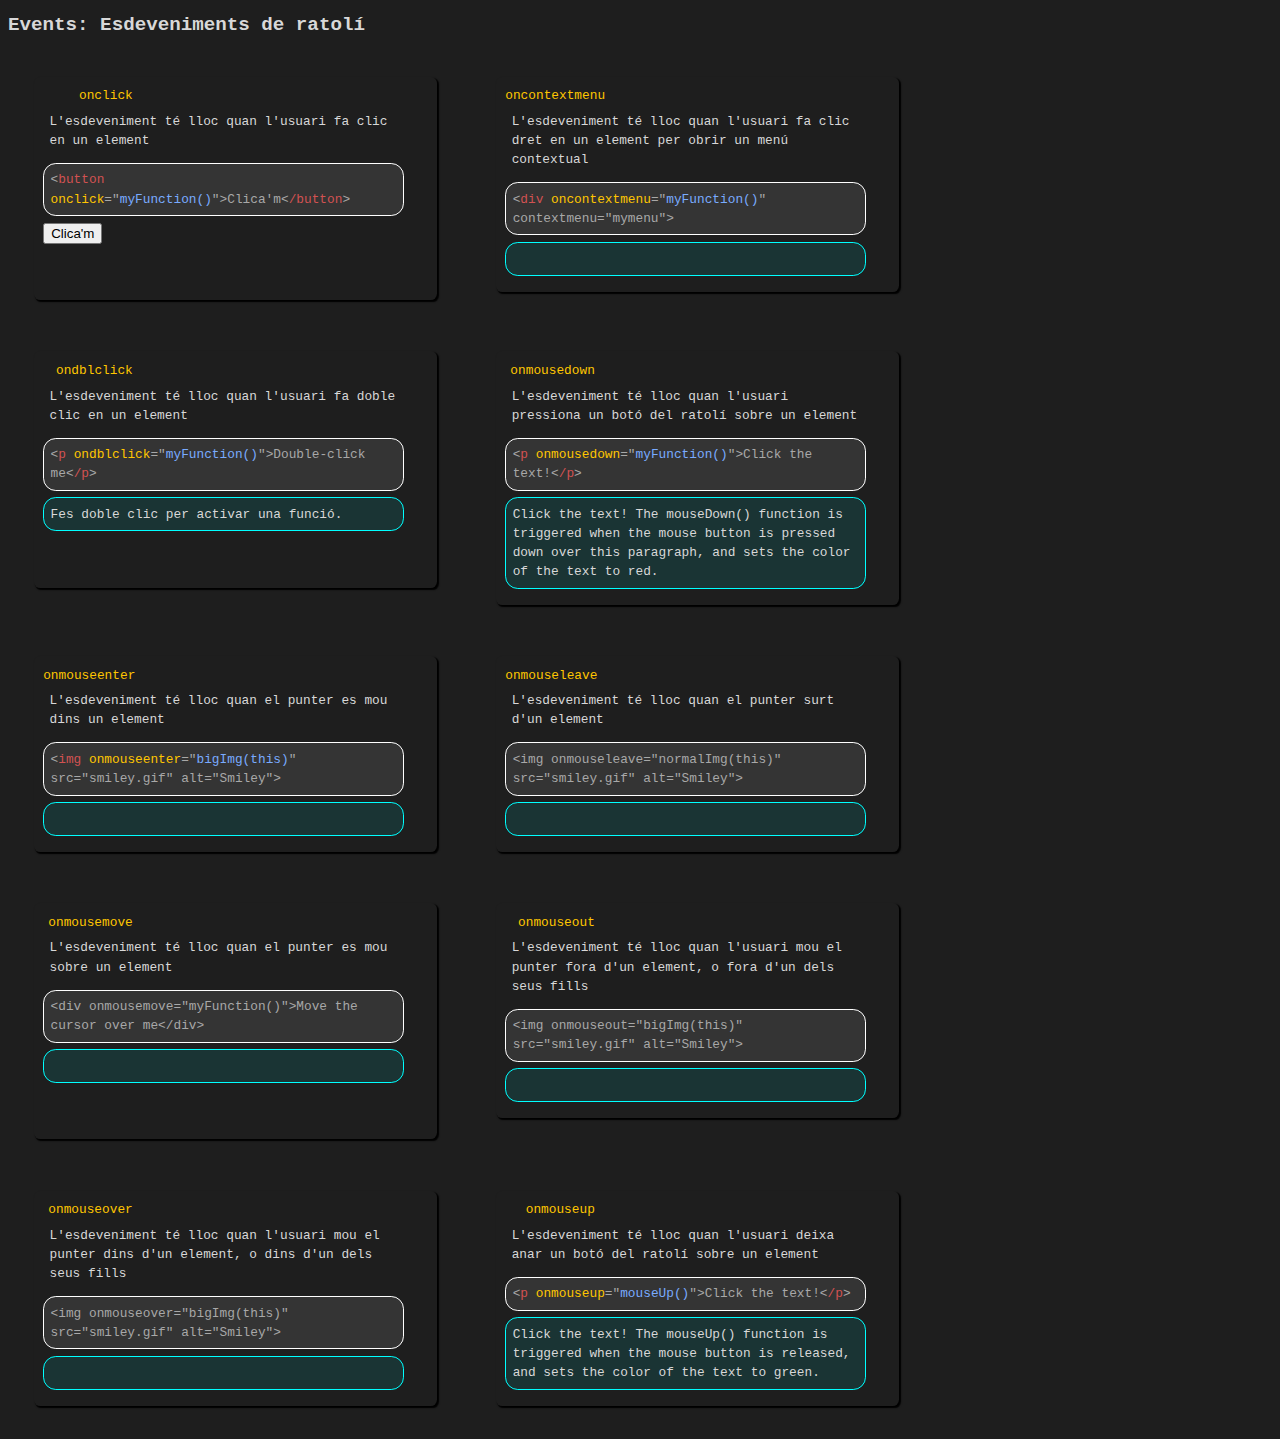
<file: js_events_DEMO.html>
<!DOCTYPE html>
<html>
  <head>
    <meta charset="utf-8">
    <title>MouseEvent</title>
    <style media="screen">

    "classic": {
  "purple": "#c678dd",
  "error": "#f44747",
  "coral": "#e06c75",
  "whiskey": "#d19a66",
  "chalky": "#e5c07b",
  "lightDark": "#7f848e",
  "dark": "#5c6370",
  "malibu": "#61afef",
  "green": "#98c379",
  "fountainBlue": "#56b6c2",
  "invalid": "#ffffff",
  "lightWhite": "#bbbbbb"
}


      body {
        font-family: Inconsolata, Monaco, Consolas, 'Courier New', Courier;
        font-size: 0.8em;
        background-color: #1E1E1E;
        line-height: 1.5em;
        color: #D8D8D8;
      }
      h2 {
        width: 33em;
      }
      dl {
        width: 30em;
        padding: 0.75em;
        border-radius: 0.5em;
        box-shadow: 0.1em 0.1em 0.1em black;
        margin:2em;
        vertical-align: top;
        display: inline-block;
      }
      dl:hover {
        background-color: #2A2A2A;
        box-shadow: 0.1em 0.1em 0.1em #111;
      }
      dt {
        min-height: 1.5em;
        text-align: right;
        width: 7em;
        color: #FFC600;
      }
      dd {
        display: block;
        width: 27em;
        padding: 0.5em;
        margin:0;
      }
      code {
        display: block;
        font-family: Menlo, 'Courier New', Courier;
        width: 27em;
        margin: 0.5em 0;
        color: #A8A8A8;
        padding: 0.5em;
        background-color: rgba(255,255,255,0.1);
        border: solid white 0.1em;
        border-radius: 1em;
        overflow: hidden;
      }
      div {
        width: 27em;
        margin: 0;
      }
      p {
        width: 27em;
        min-height: 1.5em;
        margin: 0.5em 0;
        padding: 0.5em;
        background-color: rgba(0,255,255,0.1);
        border: solid cyan 0.1em;
        border-radius: 1em;
      }
      .tag {
        color: #D25252;
      }
      .funcio {
        color: #79ABFF;
      }
      .parametre {
        color: #FFC600;
      }

      .resultat {
        background-color: rgba(255,255,0,0.1);
        border: solid yellow 0.1em;
        visibility: hidden;
      }

      #demo8 {
        width:100%;
      }
    </style>
    <!--- Font: https://www.w3schools.com/jsref/obj_mouseevent.asp --->
  </head>
  <body>
    <h2>Events: Esdeveniments de ratolí</h2>
    <dl class="on_click">
      <dt>onclick</dt>
      <dd>L'esdeveniment té lloc quan l'usuari fa clic en un element</dd>
      <code>&lt;<span class="tag">button</span> <span class="parametre">onclick</span>=&quot;<span class="funcio">myFunction()</span>&quot;&gt;Clica'm&lt;<span class="tag">/button</span>&gt;</code>
      <div class="exemple">
        <button onclick="quanClic()">Clica'm</button>
        <p id="demo1" class="resultat"></p>
        <script>
        function quanClic() {
          document.getElementById("demo1").innerHTML = "Hola Món";
          document.getElementById("demo1").style.visibility = "visible";
        }
        </script>
      </div>
    </dl>
    <dl class="on_context_menu">
      <dt>oncontextmenu</dt>
      <dd>L'esdeveniment té lloc quan l'usuari fa clic dret en un element per obrir un menú contextual</dd>
      <code>&lt;<span class="tag">div</span> <span class="parametre">oncontextmenu</span>=&quot;<span class="funcio">myFunction()</span>&quot; contextmenu=&quot;mymenu&quot;&gt;</code>
      <div class="exemple">
        <p id="demo2" oncontextmenu="clicDret()" contextmenu="mymenu"></p>
        <script>
          function clicDret() {
            alert("Has fet clic dret dins el div!");
          }
        </script>
      </div>
    </dl>
    <dl class="on_dbl_click">
      <dt>ondblclick</dt>
      <dd>L'esdeveniment té lloc quan l'usuari fa doble clic en un element</dd>
      <code>&lt;<span class="tag">p</span> <span class="parametre">ondblclick</span>=&quot;<span class="funcio">myFunction()</span>&quot;&gt;Double-click me&lt;<span class="tag">/p</span>&gt;</code>
      <div class="exemple">
        <p ondblclick="dobleClic()">Fes doble clic per activar una funció.</p>
        <p id="demo3" class="resultat"></p>
        <script>
        function dobleClic() {
          document.getElementById("demo3").innerHTML = "Hola Món";
          document.getElementById("demo3").style.visibility = "visible";
        }
        </script>
      </div>
    </dl>
    <dl class="on_mouse_down">
      <dt>onmousedown</dt>
      <dd>L'esdeveniment té lloc quan l'usuari pressiona un botó del ratolí sobre un element</dd>
      <code>&lt;<span class="tag">p</span> <span class="parametre">onmousedown</span>=&quot;<span class="funcio">myFunction()</span>&quot;&gt;Click the text!&lt;<span class="tag">/p</span>&gt;</code>
      <div class="exemple">
        <p id="demo4" onmousedown="mouseDown()">Click the text! The mouseDown() function is triggered when the mouse button is pressed down over this paragraph, and sets the color of the text to red.
        </p>
        <script>
          function mouseDown() {
            document.getElementById("demo4").style.color = "red";
          }
      </script>
      </div>
    </dl>
    <dl class="on_mouse_enter">
      <dt>onmouseenter</dt>
      <dd>L'esdeveniment té lloc quan el punter es mou dins un element</dd>
      <code>&lt;<span class="tag">img</span> <span class="parametre">onmouseenter</span>=&quot;<span class="funcio">bigImg(this)</span>&quot; src=&quot;smiley.gif&quot; alt=&quot;Smiley&quot;&gt;</code>
      <div class="exemple">
        <p onmouseenter="punterDins(this)" onmouseleave="punterFora(this)"></p>
        <script>
        function punterDins(x) {
          x.style.width = "50%";
        }

        function punterFora(x) {
          x.style.width = "100%";
        }
        </script>
      </div>
    </dl>
    <dl class="on_mouse_leave">
      <dt>onmouseleave</dt>
      <dd>L'esdeveniment té lloc quan el punter surt d'un element</dd>
      <code>&lt;img onmouseleave=&quot;normalImg(this)&quot; src=&quot;smiley.gif&quot; alt=&quot;Smiley&quot;&gt;</code>
      <div class="exemple">
        <p onmouseenter="punterDins(this)" onmouseleave="punterFora(this)"></p>
        <script>
        function punterDins(x) {
          x.style.width = "50%";
        }

        function punterFora(x) {
          x.style.width = "100%";
        }
        </script>
      </div>
    </dl>
    <dl class="on_mouse_move">
      <dt>onmousemove</dt>
      <dd>L'esdeveniment té lloc quan el punter es mou sobre un element</dd>
      <code>&lt;div onmousemove=&quot;myFunction()&quot;&gt;Move the cursor over me&lt;/div&gt;</code>
      <div class="exemple">
        <p onmousemove="punterMovent(event)" onmouseout="clearCoor()"></p>
        <p id="demo7" class="resultat"></p>
        <script>
          function punterMovent(e) {
            var x = e.clientX;
            var y = e.clientY;
            var coor = "Coordinates: (" + x + "," + y + ")";
            document.getElementById("demo7").innerHTML = coor;
            document.getElementById("demo7").style.visibility = "visible";
          }
          function clearCoor() {
            document.getElementById("demo7").innerHTML = "";
            document.getElementById("demo7").style.visibility = "hidden";
          }
        </script>
      </div>
    </dl>
    <dl class="on_mouse_out">
      <dt>onmouseout</dt>
      <dd>L'esdeveniment té lloc quan l'usuari mou el punter fora d'un element, o fora d'un dels seus fills</dd>
      <code>&lt;img onmouseout=&quot;bigImg(this)&quot; src=&quot;smiley.gif&quot; alt=&quot;Smiley&quot;&gt;</code>
      <div class="exemple">
        <p id="demo8" onmouseout="punterDins(this)" onmouseout="punterFora(this)"></p>
        <script>

        function punterFora(x) {
          x.style.width = "100%";
        }
        </script>
      </div>
    </dl>
    <dl class="on_mouse_over">
      <dt>onmouseover</dt>
      <dd>L'esdeveniment té lloc quan l'usuari mou el punter dins d'un element, o dins d'un dels seus fills</dd>
      <code>&lt;img onmouseover=&quot;bigImg(this)&quot; src=&quot;smiley.gif&quot; alt=&quot;Smiley&quot;&gt;</code>
      <div class="exemple">
        <p id="demo9" onmouseover="punterSobre(this)"></p>
        <script>
        function punterSobre(x) {
          x.style.width = "50%";
        }
        </script>
      </div>
    </dl>
    <dl class="on_mouse_up">
      <dt>onmouseup</dt>
      <dd>L'esdeveniment té lloc quan l'usuari deixa anar un botó del ratolí sobre un element</dd>
      <code>&lt;<span class="tag">p</span> <span class="parametre">onmouseup</span>=&quot;<span class="funcio">mouseUp()</span>&quot;&gt;Click the text!&lt;<span class="tag">/p</span>&gt;</code>
      <div class="exemple">
        <p id="demo" onmouseup="mouseUp()">Click the text! The mouseUp() function is triggered when the mouse button is released, and sets the color of the text to green.
        </p>
        <script>
          function mouseUp() {
            document.getElementById("demo").style.color = "green";
          }
        </script>
      </div>
    </dl>
  </body>
</html>
</file>
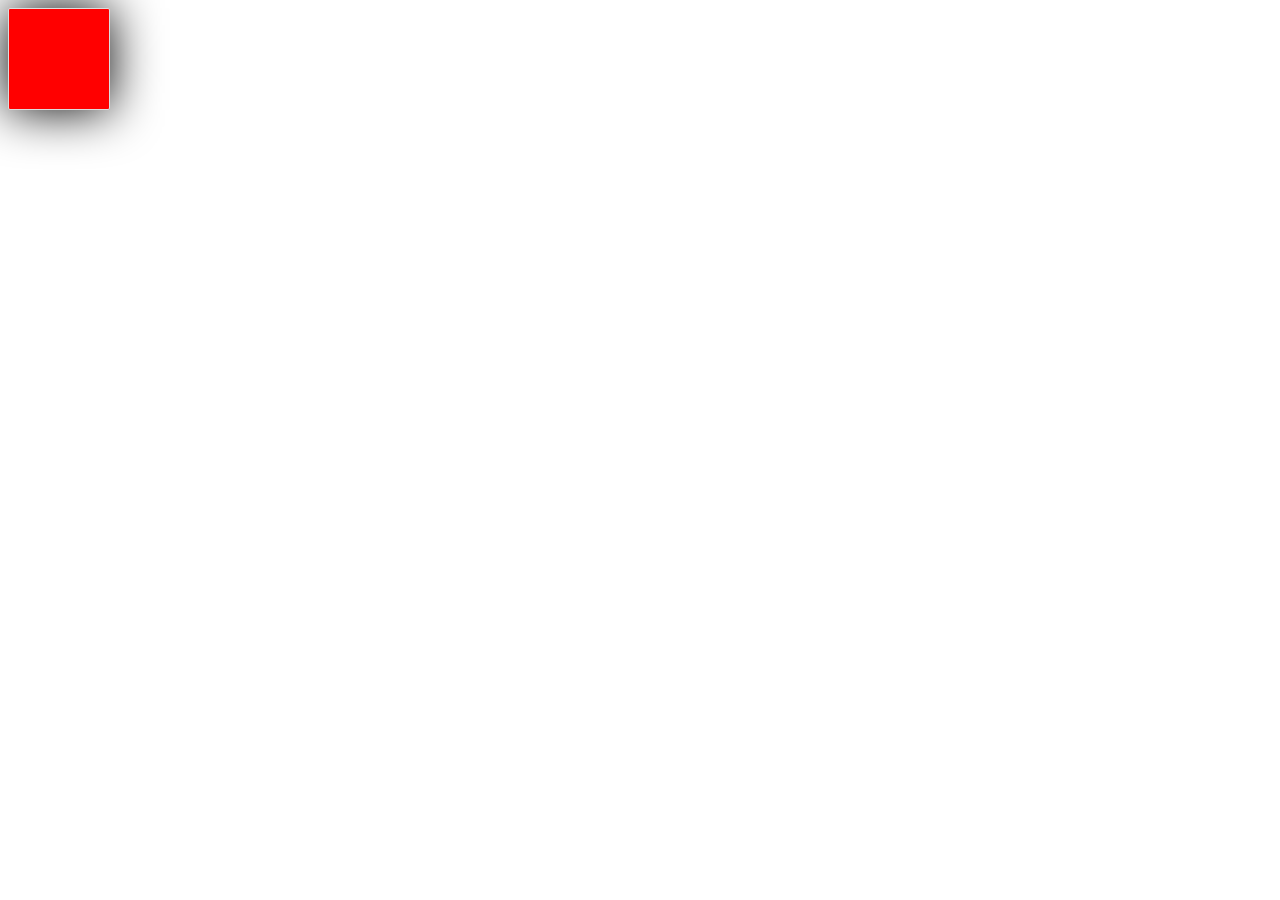
<file: s2m8uf104mimo/test.html>
<!DOCTYPE html>
<html lang="en" dir="ltr">
  <head>
    <meta charset="utf-8">
    <title></title>
    <style media="screen">
      div {
        width: 100px;
        height: 100px;
        background-color: red;
        border-radius: 2px;
        border:  solid 1px #DDD;
        box-shadow: 0px 0px 50px black;
      }
    </style>
  </head>
  <body>
      <div class="">

      </div>
  </body>
</html>
</file>
